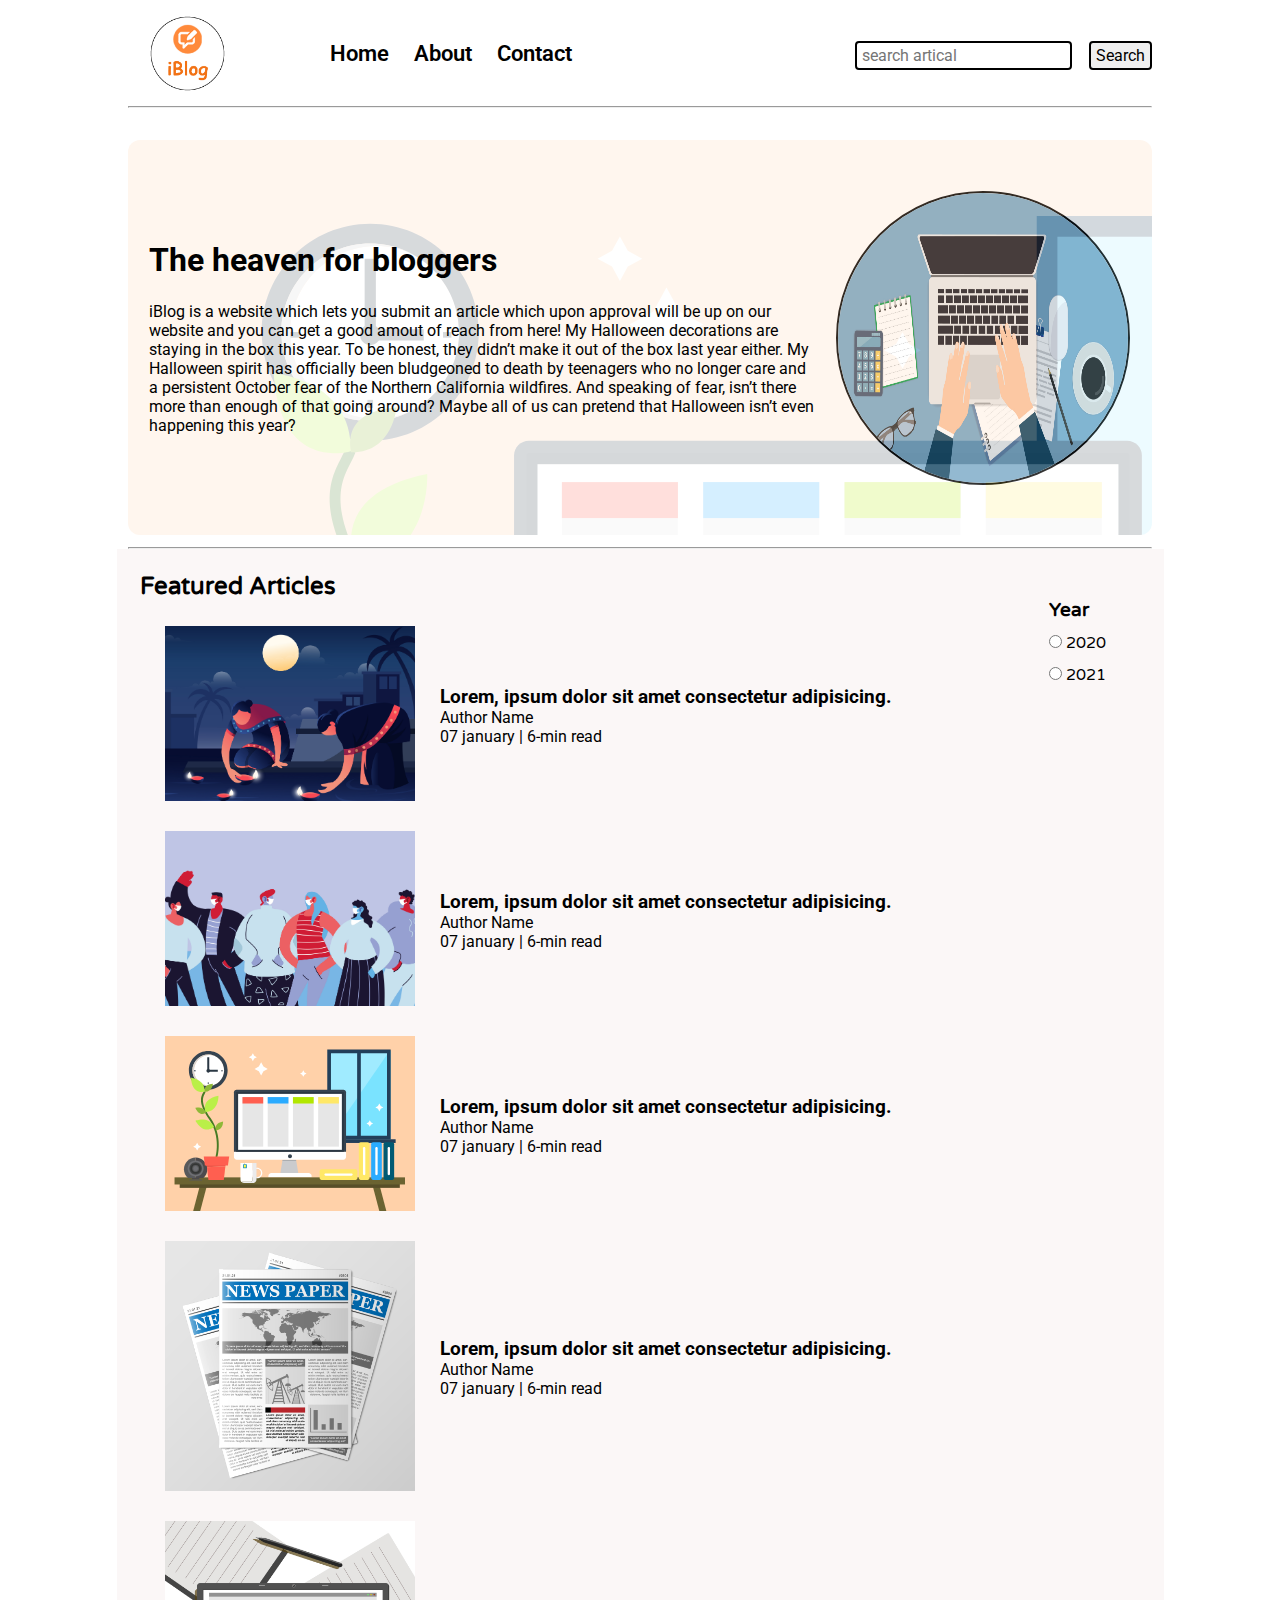
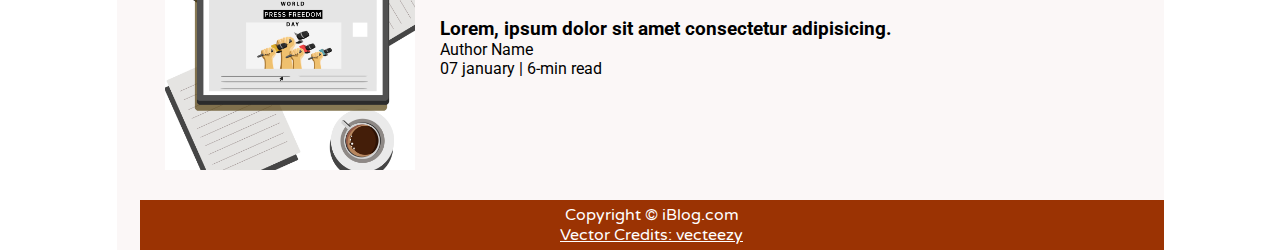
<file: index.html>
<!DOCTYPE html>
<html lang="en">

<head>
  <meta charset="UTF-8" />
  <meta name="viewport" content="width=device-width, initial-scale=1.0" />
  <title>Responsive Blog Template</title>
  <link rel="stylesheet" href="css/utils.css" />
  <link rel="stylesheet" href="css/style.css" />
  <link rel="stylesheet" href="css/mobile.css">
</head>

<body>
  <nav class="navigation max-width-1 m-auto">
    <div class="left">
      <span><img class="logo" src="img/logo.png" width="95px" alt=""></span>
      <ul>
        <li><a href="index.html">Home</a></li>
        <li><a href="blogpost.html">About</a></li>
        <li><a href="contact.html">Contact</a></li>
      </ul>
    </div>

    <div class="right">
      <form action="search.html" method="get">
        <input type="text" name="query" placeholder="search artical" id="form-input" />
        <button class="btn">Search</button>
      </form>
    </div>
  </nav>
  <div class="max-width-1 m-auto">
    <hr />
  </div>

  <div class="content max-width-1 m-auto my-2">
    <div class="content-left">
      <h1>The heaven for bloggers</h1>
      <p id="para">
        iBlog is a website which lets you submit an article which upon
        approval will be up on our website and you can get a good amout of
        reach from here! My Halloween decorations are staying in the box this
        year. To be honest, they didn’t make it out of the box last year
        either. My Halloween spirit has officially been bludgeoned to death by
        teenagers who no longer care and a persistent October fear of the
        Northern California wildfires. And speaking of fear, isn’t there more
        than enough of that going around? Maybe all of us can pretend that
        Halloween isn’t even happening this year?
      </p>
    </div>
    <div class="content-right">
      <img src="img/working.jpg" alt="loading" />
    </div>
  </div>

  <div class="max-width-1 m-auto">
    <hr />
  </div>

  <div class="home-articles max-width-1 m-auto font2">
    <div class="year-box">
      <h3>Year</h3>
      <div>
        <input type="radio" name="option" id=""> 2020 
      </div>
      <div>
        <input type="radio" name="option" id=""> 2021
      </div>
    </div>

    <h2>Featured Articles</h2>

    <div class="home-article">
      <div class="home-article-imag">
        <img src="img/3.png" alt="article" />
      </div>
      <div class="home-article-content font1">
        <a href="/blog.html">
          <h3>Lorem, ipsum dolor sit amet consectetur adipisicing.</h3>
        </a>
        <div>Author Name</div>
        <span>07 january | 6-min read</span>
      </div>
    </div>

    <div class="home-article">
      <div class="home-article-imag">
        <img src="img/2.png" alt="article" />
      </div>
      <div class="home-article-content font1">
        <a href="/blog.html">
          <h3>Lorem, ipsum dolor sit amet consectetur adipisicing.</h3>
        </a>
        <div>Author Name</div>
        <span>07 january | 6-min read</span>
      </div>
    </div>
    <div class="home-article">
      <div class="home-article-imag">
        <img src="img/11.svg" alt="article" />
      </div>
      <div class="home-article-content font1">
        <a href="/blog.html">
          <h3>Lorem, ipsum dolor sit amet consectetur adipisicing.</h3>
        </a>
        <div>Author Name</div>
        <span>07 january | 6-min read</span>
      </div>
    </div>
    <div class="home-article">
      <div class="home-article-imag">
        <img src="img/news1.jpg" alt="article" />
      </div>
      <div class="home-article-content font1">
        <a href="/blog.html">
          <h3>Lorem, ipsum dolor sit amet consectetur adipisicing.</h3>
        </a>
        <div> Author Name</div>
        <span> 07 january | 6-min read</span>
      </div>
    </div>
    <div class="home-article">
      <div class="home-article-imag">
        <img src="img/new2.jpg" alt="article" />
      </div>
      <div class="home-article-content font1">
        <a href="/blog.html">
          <h3>Lorem, ipsum dolor sit amet consectetur adipisicing.</h3>
        </a>
        <div>Author Name</div>
        <span>07 january | 6-min read</span>
      </div>
    </div>

    <div class="footer">
      <p>Copyright &copy; iBlog.com</p>
      <a href="https://www.vecteezy.com/free-vector/typewriter">Vector Credits: vecteezy
      </a>
    </div>
</body>

</html>
</file>
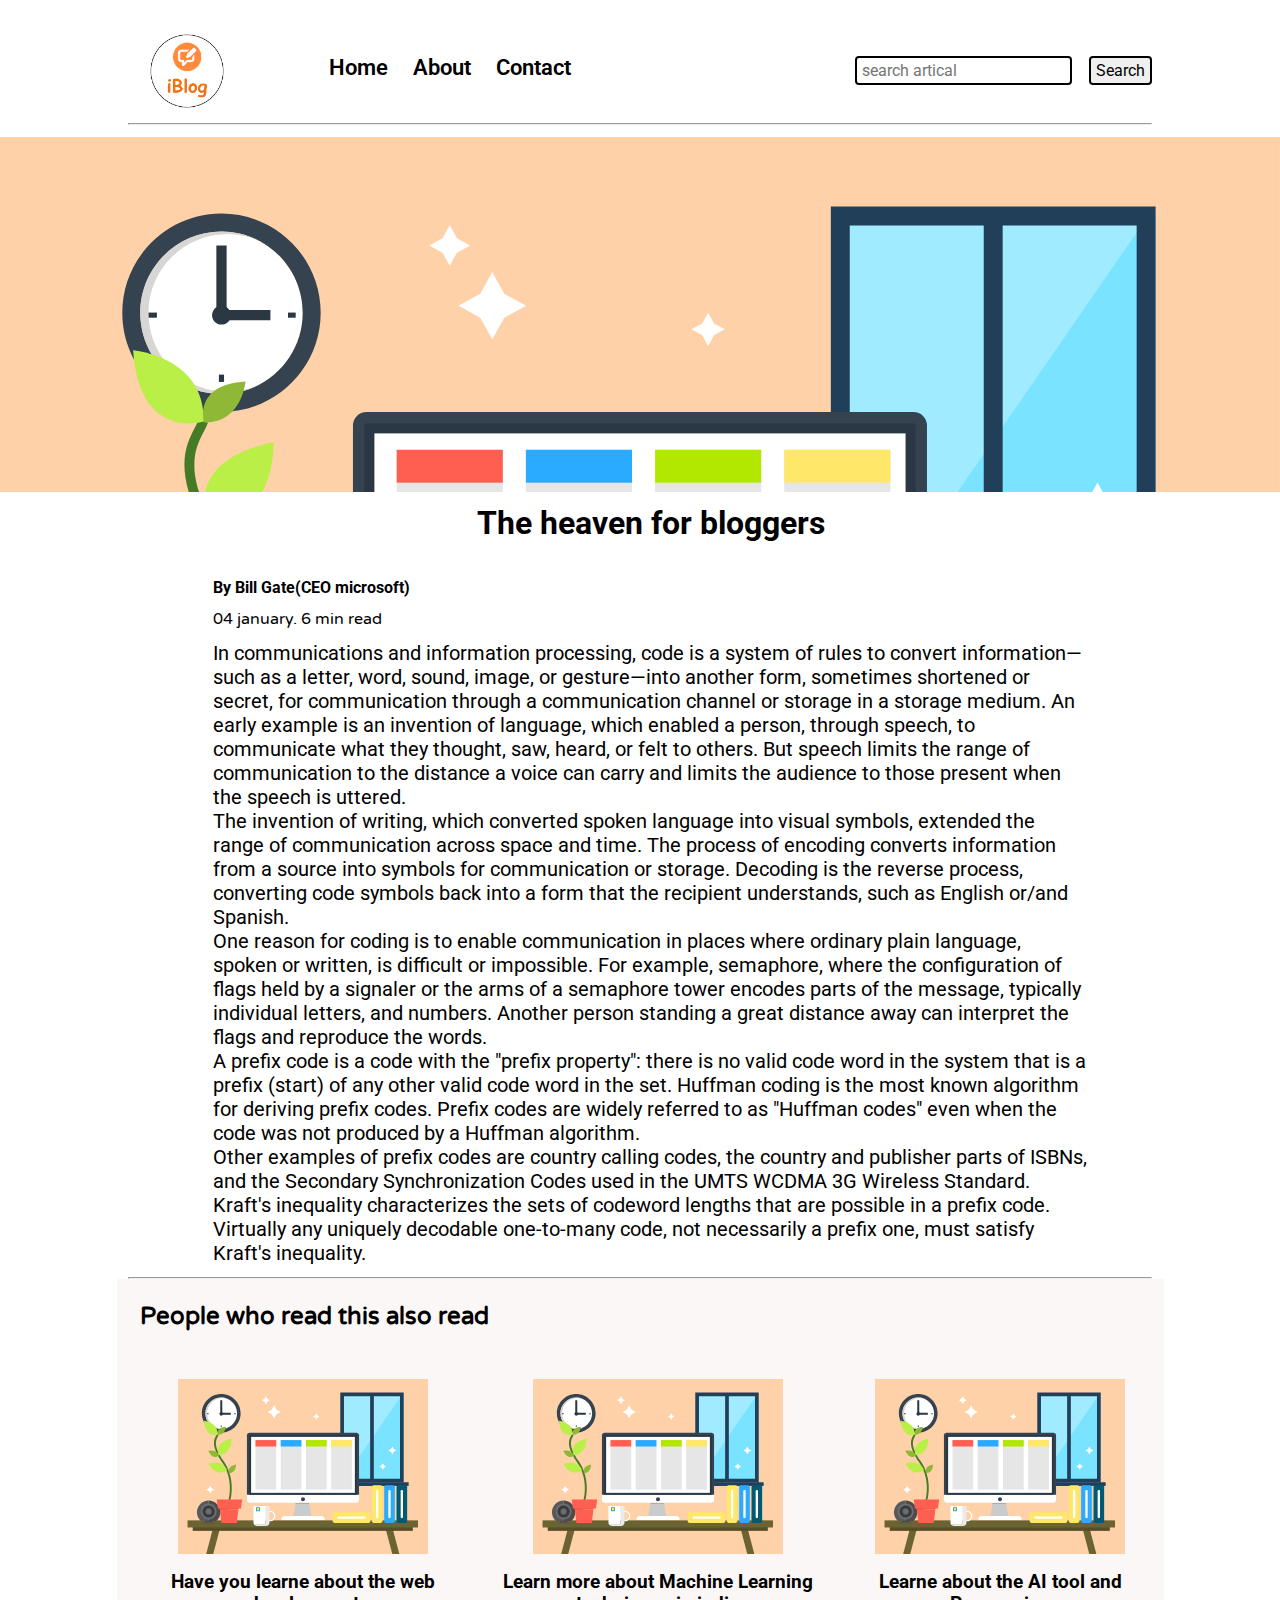
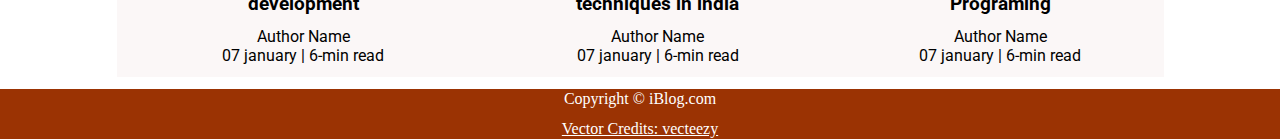
<file: blogpost.html>
<!DOCTYPE html>
<html lang="en">
  <head>
    <meta charset="UTF-8" />
    <meta name="viewport" content="width=device-width, initial-scale=1.0" />
    <title>Responsive Blog Template</title>
    <link rel="stylesheet" href="css/utils.css" />
    <link rel="stylesheet" href="css/style.css" />
    <link rel="stylesheet" href="css/blogpost.css" />
    <link rel="stylesheet" href="css/mobile.css">


    <link rel="stylesheet" href="https://cdnjs.cloudflare.com/ajax/libs/font-awesome/6.5.1/css/all.min.css" integrity="sha512-DTOQO9RWCH3ppGqcWaEA1BIZOC6xxalwEsw9c2QQeAIftl+Vegovlnee1c9QX4TctnWMn13TZye+giMm8e2LwA==" crossorigin="anonymous" referrerpolicy="no-referrer" />

  </head>

  <body>
    <nav class="navigation max-width-1 m-auto">
      <div class="left">
        <span><img src="img/logo.png" width="94px" alt="" /></span>
        <ul>
          <li><a href="index.html">Home</a></li>
          <li><a href="blogpost.html">About</a></li>
          <li><a href="contact.html">Contact</a></li>
        </ul>
      </div>

      <div class="right">
        <form action="search.html" method="get">
          <input
            type="text"
            name="query"
            placeholder="search artical"
            id="form-input"
          />
          <button class="btn">Search</button>
        </form>
      </div>
    </nav>
    <div class="max-width-1 m-auto">
      <hr />
    </div>
    <div class="post-img">
      <img src="img/11.svg" alt="" />
    </div>
    <div class="blog-post-content max-width-2 m-auto my-2">
      <div class="content-left">
        <h1 class="font1">The heaven for bloggers</h1>
        <div class="blogpost-meta">
            <div class="auther-info">
              <b> By Bill Gate(CEO microsoft)</b> 
                <div>04 january. 6 min read</div>
            </div>
            <div class="social">
              <i class="fa-brands fa-twitter"></i>
              <i class="fa-brands fa-linkedin"></i>
              <i class="fa-brands fa-square-facebook"></i>
              <i class="fa-regular fa-bookmark"></i>
            </div>
        </div>
        <p class="font1">
          In communications and information processing, code is a system of
          rules to convert information—such as a letter, word, sound, image, or
          gesture—into another form, sometimes shortened or secret, for
          communication through a communication channel or storage in a storage
          medium. An early example is an invention of language, which enabled a
          person, through speech, to communicate what they thought, saw, heard,
          or felt to others.  But speech limits the range of communication to the
          distance a voice can carry and limits the audience to those present
          when the speech is uttered. <br />The invention of writing, which
          converted spoken language into visual symbols, extended the range of
          communication across space and time. The process of encoding converts
          information from a source into symbols for communication or storage.
          Decoding is the reverse process, converting code symbols back into a
          form that the recipient understands, such as English or/and Spanish.
          <br />
          One reason for coding is to enable communication in places where
          ordinary plain language, spoken or written, is difficult or
          impossible. For example, semaphore, where the configuration of flags
          held by a signaler or the arms of a semaphore tower encodes parts of
          the message, typically individual letters, and numbers. Another person
          standing a great distance away can interpret the flags and reproduce
          the words. <br />
          A prefix code is a code with the "prefix property": there is no valid
          code word in the system that is a prefix (start) of any other valid
          code word in the set. Huffman coding is the most known algorithm for
          deriving prefix codes. Prefix codes are widely referred to as "Huffman
          codes" even when the code was not produced by a Huffman algorithm.
          <br />
          Other examples of prefix codes are country calling codes, the country
          and publisher parts of ISBNs, and the Secondary Synchronization Codes
          used in the UMTS WCDMA 3G Wireless Standard. Kraft's inequality
          characterizes the sets of codeword lengths that are possible in a
          prefix code. Virtually any uniquely decodable one-to-many code, not
          necessarily a prefix one, must satisfy Kraft's inequality.
        </p>
      </div>
    </div>

    <div class="max-width-1 m-auto">
      <hr />
    </div>

    <div class="home-articles max-width-1 m-auto font2 ">
      <h2>People who read this also read</h2>
      <div class="row">

        <div class="home-article-more center">
          <div class="home-article-imag ">
            <img src="img/11.svg" alt="article" />
          </div>
          <div class="home-article-content font1 center">
            <a href="/blog.html">
              <h3>Have you learne about the web development</h3>
            </a>
            <div>Author Name</div>
            <span>07 january | 6-min read</span>
          </div>
        </div>

        <div class="home-article-more center">
          <div class="home-article-imag">
            <img src="img/11.svg" alt="article" />
          </div>
          <div class="home-article-content font1">
            <a href="/blog.html">
              <h3>Learn more about Machine Learning techniques in india </h3>
            </a>
            <div>Author Name</div>
            <span>07 january | 6-min read</span>
          </div>
        </div>

        <div class="home-article-more center">
            <div class="home-article-imag">
              <img src="img/11.svg" alt="article" />
            </div>
            <div class="home-article-content font1">
              <a href="/blog.html">
                <h3>Learne about the AI tool and Programing</h3>
              </a>
              <div>Author Name</div>
              <span>07 january | 6-min read</span>
            </div>
          </div>
   

    </div>
    </div>

    <div class="footer">
      <p>Copyright &copy; iBlog.com</p>
      <a href="https://www.vecteezy.com/free-vector/typewriter"
        >Vector Credits: vecteezy
      </a>
    </div>
  </body>
</html>
</file>
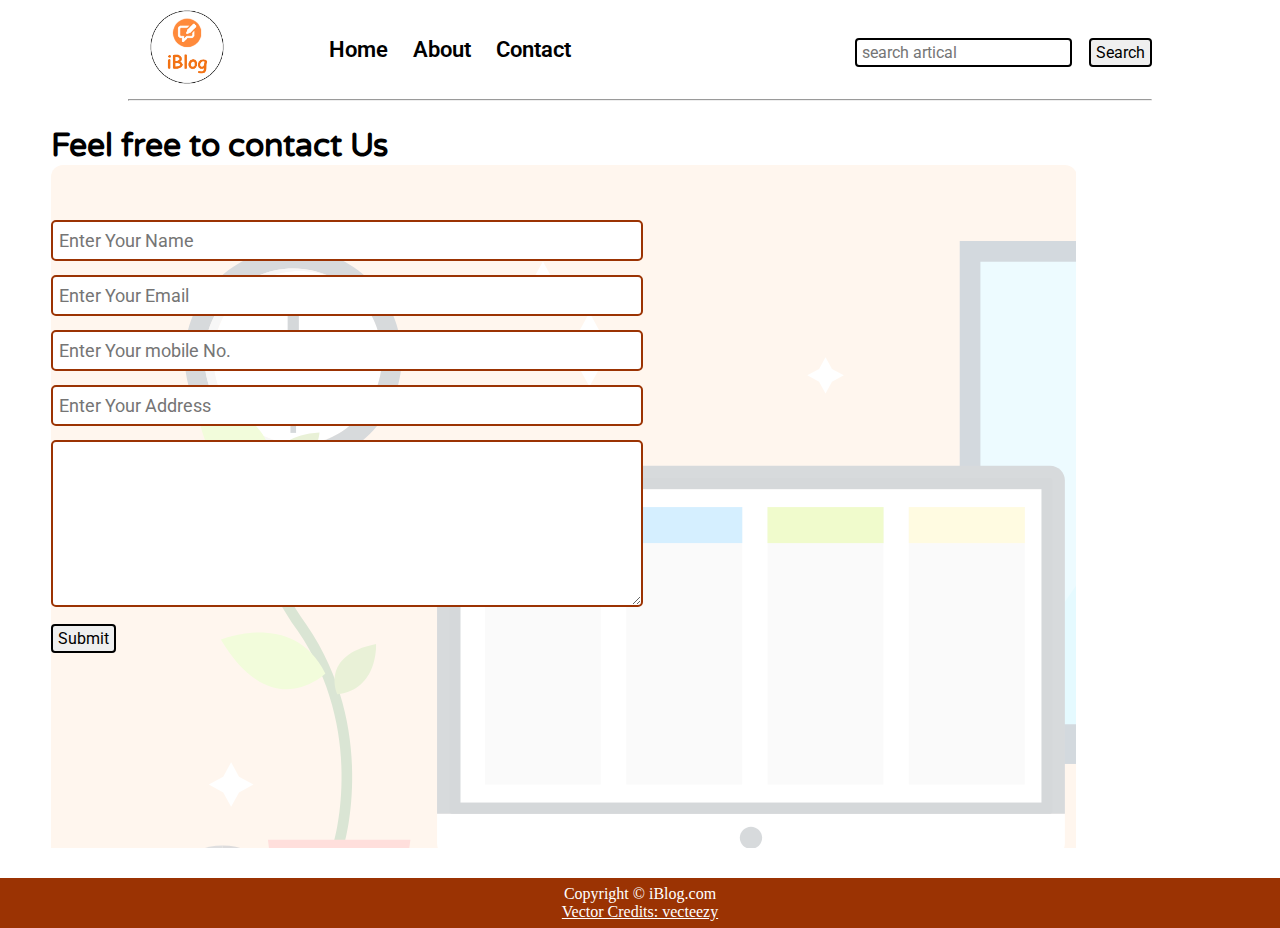
<file: contact.html>
<!DOCTYPE html>
<html lang="en">

<head>
  <meta charset="UTF-8" />
  <meta name="viewport" content="width=device-width, initial-scale=1.0" />
  <title>Responsive Blog Template</title>
  <link rel="stylesheet" href="css/utils.css" />
  <link rel="stylesheet" href="css/style.css" />
  <link rel="stylesheet" href="css/contact.css" />
  <link rel="stylesheet" href="css/mobile.css">


</head>

<body>
  <nav class="navigation max-width-1 m-auto">
    <div class="left">
      <span><img src="img/logo.png" width="94px" alt=""></span>
      <ul>
        <li><a href="index.html">Home</a></li>
        <li><a href="blogpost.html">About</a></li>
        <li><a href="contact.html">Contact</a></li>
      </ul>
    </div>

    <div class="right">
      <form action="search.html" method="get">
        <input type="text" name="query" placeholder="search artical" id="form-input" />
        <button class="btn">Search</button>
      </form>
    </div>
  </nav>
  <div class="max-width-1 m-auto">
    <hr />
  </div>

  <div class="contact-content max-width-1 m-auto">
    <div class="max-width-1 m-auto font2">
      <h1>Feel free to contact Us</h1>
      <div class="contact-form">
        <div class="form-box">
          <input type="text" placeholder="Enter Your Name">
        </div>
        <div class="form-box">
          <input type="text" placeholder="Enter Your Email">
        </div>
        <div class="form-box">
          <input type="text" placeholder="Enter Your mobile No.">
        </div>
        <div class="form-box">
          <input type="text" placeholder="Enter Your Address">
        </div>
        <textarea name="" id="text" cols="40" rows="7"></textarea>

        <button type="submit" class="btn">Submit</button>
      </div>
    </div>
  </div>

  <div class="footer">
    <p>Copyright &copy; iBlog.com</p>
    <a href="https://www.vecteezy.com/free-vector/typewriter">Vector Credits: vecteezy
    </a>
  </div>
</body>

</html>
</file>
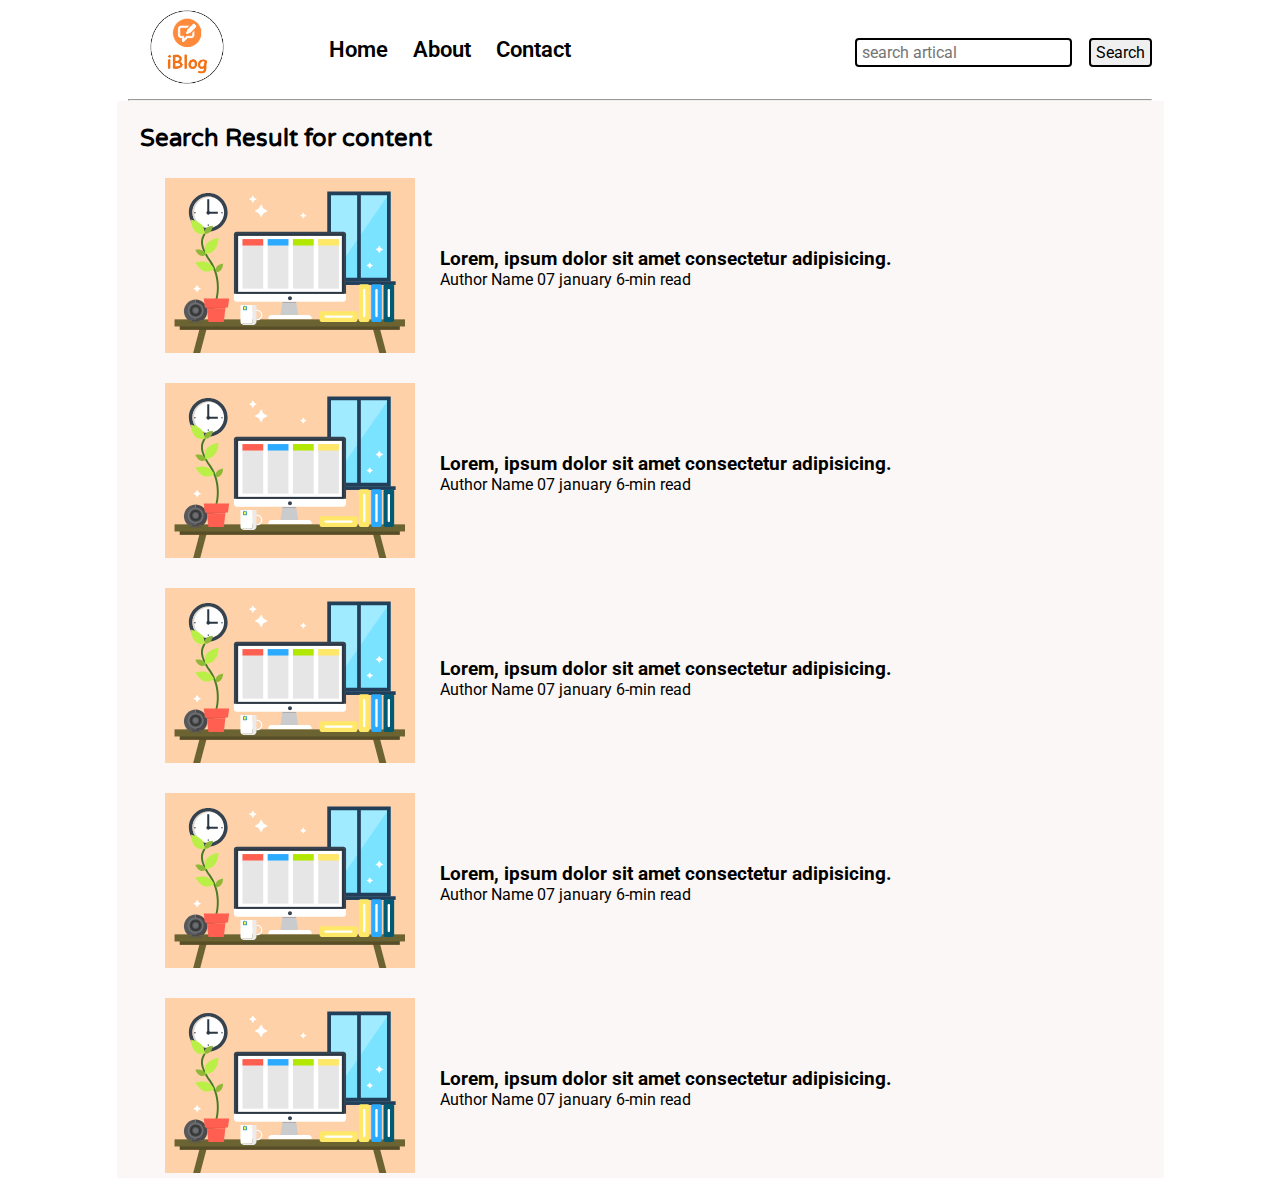
<file: search.html>
<!DOCTYPE html>
<html lang="en">

<head>
  <meta charset="UTF-8" />
  <meta name="viewport" content="width=device-width, initial-scale=1.0" />
  <title>Responsive Blog Template</title>
  <link rel="stylesheet" href="css/utils.css" />
  <link rel="stylesheet" href="css/style.css" />
  <link rel="stylesheet" href="css/mobile.css">



</head>

<body>
  <nav class="navigation max-width-1 m-auto">
    <div class="left">
      <span><img src="img/logo.png" width="94px" alt=""></span>
      <ul>
        <li><a href="index.html">Home</a></li>
        <li><a href="blogpost.html">About</a></li>
        <li><a href="contact.html">Contact</a></li>
      </ul>
    </div>

    <div class="right">
      <form action="search.html" method="get">
        <input type="text" name="query" placeholder="search artical" id="form-input" />
        <button class="btn">Search</button>
      </form>
    </div>
  </nav>
  <div class="max-width-1 m-auto">
    <hr />
  </div>


  <div class="home-articles max-width-1 m-auto font2">

    <h2 class="heading-content">Search Result for content</h2>


    <div class="home-article">
      <div class="home-article-imag">
        <img src="img/11.svg" alt="article" />
      </div>
      <div class="home-article-content font1">
        <a href="/blog.html">
          <h3>Lorem, ipsum dolor sit amet consectetur adipisicing.</h3>
        </a>
        <span>Author Name</span>
        <span>07 january 6-min read</span>
      </div>
    </div>

    <div class="home-article">
      <div class="home-article-imag">
        <img src="img/11.svg" alt="article" />
      </div>
      <div class="home-article-content font1">
        <a href="/blog.html">
          <h3>Lorem, ipsum dolor sit amet consectetur adipisicing.</h3>
        </a>
        <span>Author Name</span>
        <span>07 january 6-min read</span>
      </div>
    </div>
    <div class="home-article">
      <div class="home-article-imag">
        <img src="img/11.svg" alt="article" />
      </div>
      <div class="home-article-content font1">
        <a href="/blog.html">
          <h3>Lorem, ipsum dolor sit amet consectetur adipisicing.</h3>
        </a>
        <span>Author Name</span>
        <span>07 january 6-min read</span>
      </div>
    </div>
    <div class="home-article">
      <div class="home-article-imag">
        <img src="img/11.svg" alt="article" />
      </div>
      <div class="home-article-content font1">
        <a href="/blog.html">
          <h3>Lorem, ipsum dolor sit amet consectetur adipisicing.</h3>
        </a>
        <span>Author Name</span>
        <span>07 january 6-min read</span>
      </div>
    </div>
    <div class="home-article">
      <div class="home-article-imag">
        <img src="img/11.svg" alt="article" />
      </div>
      <div class="home-article-content font1">
        <a href="/blog.html">
          <h3>Lorem, ipsum dolor sit amet consectetur adipisicing.</h3>
        </a>
        <span>Author Name</span>
        <span>07 january 6-min read</span>
      </div>
    </div>


</body>

</html>
</file>
<file: css/utils.css>
@import url("https://fonts.googleapis.com/css2?family=Roboto&display=swap");

@import url("https://fonts.googleapis.com/css2?family=Varela+Round&display=swap");

:root {
    --main-bg-color: rgb(155, 51, 3);
    --font1: "Roboto", sans-serif;
    --font2: "Varela Round", sans-serif;
}

.font1 {
    font-family: var(--font1);
}

.font2 {
    font-family: var(--font2);
}

.max-width-1 {
    max-width: 80vw;
}

.max-width-2 {
    max-width: 70vw;
}

.m-auto {
    margin: auto;
}
.center{
    text-align: center;
}

.my-2 {
    margin-bottom: 12px;
    margin-top: 12px;
}
.form-input {
    padding: 0px 5px;
    padding-top: 3px;
    font-size: 16px;
    border: 2px solid black;
    border-radius: 4px;
    margin: 0 13px;
    font-family: var(--font1);
  }
.form-box input,textarea{
    width: 45vw;
    padding: 8px 6px;
    margin: 7px 0;
    font-size: 18px;
    font-family: var(--font1);
    border: 2px solid var(--main-bg-color);
    border-radius: 5px;
}
</file>
<file: css/style.css>
* {
  margin: 0;
  padding: 0;
}

/* navbar css */

.navigation {
  display: flex;
  justify-content: space-between;
  align-items: center;
  /* height: 74px; */
  /* background-color: red; */
  font-family: var(--font1);
}
.logo {
 
  margin-top: 6px;
}
.left {
  display: flex;
  font-size: 22px;
  margin-left: 12px;
  font-weight: 600;
}
.left ul {
  display: flex;
  align-items: center;
  margin: 0 70px;
}

.left ul li {
  list-style-type: none;
  padding-left: 25px;
  transition: all 0.3s ease-in-out;
}
.left ul li a:hover {
  color: var(--main-bg-color);
}

nav .left ul li a {
  text-decoration: none;
  color: black;
}



#form-input {
  padding: 3px 5px;
  font-size: 16px;
  border: 2px solid black;
  border-radius: 4px;
  margin: 0 13px;
  font-family: var(--font1);
}

.btn {
  padding: 3px 5px;
  margin: 5px 0 0 0;
  border: 2px solid black;
  border-radius: 4px;
  font-size: 16px;
  font-family: var(--font1);
  cursor: pointer;
  transition: all 0.3s ease-in-out;
}

.btn:hover {
  color: white;
  background-color: var(--main-bg-color);
}

/* content css */

.content {
  height: 395px;
  display: flex;
  margin-top: 32px;
  /* padding: 9px; */
  position: relative;
}
.content::after {
  content: "";
  background-image: url(../img/11.svg);
  position: absolute;
  width: 100%;
  height: inherit;
  opacity: .2;
  border-radius: 12px;

}

.content-left {
  font-family: var(--font1);
  display: flex;
  justify-content: center;
  flex-direction: column;
  padding-left: 21px;
  z-index: 1;
}
#para {
  padding-top: 23px;
}
.content-right {
  display: flex;
  justify-content: center;
  align-items: center;
  padding: 22px;
}

.content-right img {
  height: 290px;
  width: 290px;
  border: 2px solid black;
  border-radius: 50%;
}

/* home articles css */

.home-articles {
  padding-top: 23px;
  padding-left: 23px;
  background-color: rgb(248, 239, 239, 0.5);
  position: relative;
}

.year-box{
  position: absolute;
  width: 75px;
  height: 255px;
  /* background-color: red; */
  right: 40px; 
  top: 50px;
  
}
.year-box div{
  margin: 12px 0;
}
.home-article {
  display: flex;
  margin: 25px;
}

.home-article-imag img {
  /* height: 350px; */
  width: 250px;
}
.home-article-content {
  align-self: center;
  padding: 0 25px;
}

.home-article-content a{
  text-decoration: none;
  color: black;
}

/* footer css */

.footer {
  height: 50px;
  /* width: 100%; */
  background-color: var(--main-bg-color);
  display: flex;
  align-items: center;
  justify-content: center;
  color: white;
  flex-direction: column;
}

.footer a {
  color: white;
}
</file>
<file: css/mobile.css>
@media screen and (max-width: 1000px) {
  .navigation {
    flex-direction: column;
    margin-bottom: 15px;
  }

  .left {
    display: flex;
    flex-direction: column;
    margin-right: 23px;
    text-align: center;
  }

  .right {
    flex-direction: column;
  }

  .content-right {
    display: none;
  }
  .home-articles{
    margin-left: 10px;
  }
  .home-article {
    flex-direction: column;
    text-align: center;
  }

  .home-article-content h3 {
    padding: 15px 0;
  }

  .year-box {
    top: 23px;
    left: 60vw;
    font-size: 11px;
    display: flex;
  }

  .year-box div,h3 {
    margin: 0;
    padding: 5px;
   
  }

  .contact-content h1{
    margin-top: 0px;
    font-size: 27px;
  }
  .form-box input, textarea{
    padding: 5px 6px;
    width: 66vw;
  }
/* blogpost css */
.row {
  flex-direction: column;
}

.social{
  padding-right: 0;
  
}
.post-img{
  height: auto;
}
.heading-content{
  margin-left: 54px;
}
.content-left h1{
font-size: 26px;
}

}
</file>
<file: css/blogpost.css>
.post-img {
  width: 100%;
  height: 355px;
  overflow: hidden;
 
}

.post-img img {
  width: 100%;
}

.blog-post-content {
  height: 12%;
  /* background-color: rebeccapurple; */
}
.blog-post-content h1 {
  text-align: center;
  margin-bottom: 12px;
}
.blog-post-content p {
  font-size: 20px;
}

.row {
  display: flex;
  padding: 12px;
}
div,
span,
a {
  margin-top: 12px;
}

.home-article-more {
  display: flex;
  flex-direction: column;
  padding-right: 12px;
}
.home-article-content {
  align-self: center;
  padding: 0 1px;
}

.blogpost-meta {
  display: flex;
  justify-content: space-between;
}
.auther-info div {
  font-family: var(--font2);
}
.auther-info {
  margin: 12px 0;
}

.social i{
  font-size: 21px;
  padding: 5px;
}

.social{
  padding-right: 54px;
  align-self: center;
  cursor: pointer;
}
</file>
<file: css/contact.css>
.contact-content {
  height: 80vh;
  margin-top: 25px;
  margin-left: 50px;
  padding: 1px;
  position: relative;
  background-size: cover;
  overflow: hidden;
}
.contact-content::after {
  content: "";
  background-image: url(../img/11.svg);
  position: absolute;
  width: 100%;
  height: inherit;
  opacity: 0.2;
  border-radius: 12px;
  z-index: -1;
}
.footer {
  height: 50px;
  display: flex;
  align-items: center;
  justify-content: center;
  color: white;
  flex-direction: column;
  margin-top: 30px;
}
.contact-form {
  position: absolute;
  top: 12%;
  width: 54%;
  height: 80vh;
}
</file>
